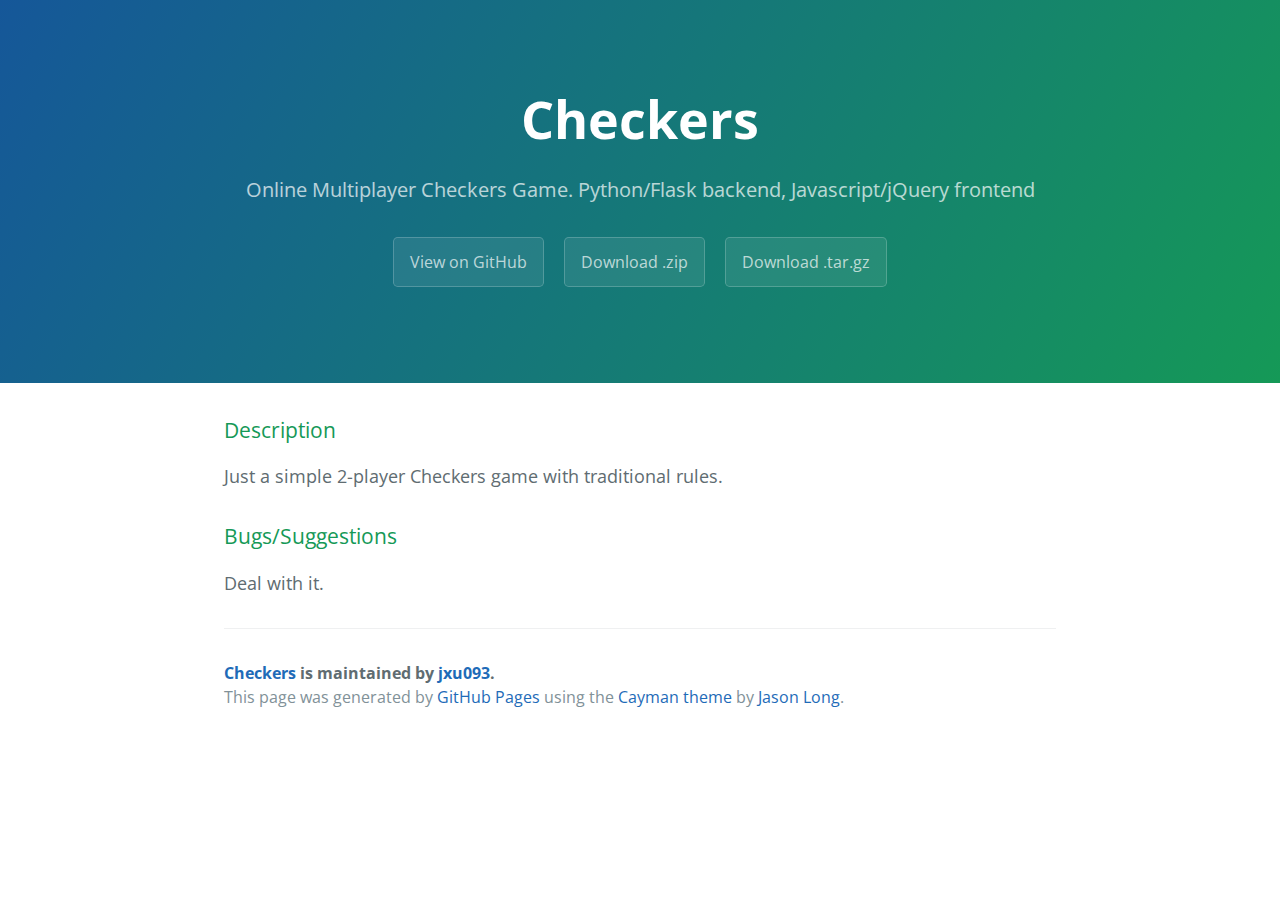
<file: index.html>
<!DOCTYPE html>
<html lang="en-us">
  <head>
    <meta charset="UTF-8">
    <title>Checkers by jxu093</title>
    <meta name="viewport" content="width=device-width, initial-scale=1">
    <link rel="stylesheet" type="text/css" href="stylesheets/normalize.css" media="screen">
    <link href='https://fonts.googleapis.com/css?family=Open+Sans:400,700' rel='stylesheet' type='text/css'>
    <link rel="stylesheet" type="text/css" href="stylesheets/stylesheet.css" media="screen">
    <link rel="stylesheet" type="text/css" href="stylesheets/github-light.css" media="screen">
  </head>
  <body>
    <section class="page-header">
      <h1 class="project-name">Checkers</h1>
      <h2 class="project-tagline">Online Multiplayer Checkers Game. Python/Flask backend, Javascript/jQuery frontend</h2>
      <a href="https://github.com/jxu093/checkers" class="btn">View on GitHub</a>
      <a href="https://github.com/jxu093/checkers/zipball/master" class="btn">Download .zip</a>
      <a href="https://github.com/jxu093/checkers/tarball/master" class="btn">Download .tar.gz</a>
    </section>

    <section class="main-content">
      <h3>
<a id="description" class="anchor" href="#description" aria-hidden="true"><span class="octicon octicon-link"></span></a>Description</h3>

<p>Just a simple 2-player Checkers game with traditional rules. </p>

<h3>
<a id="bugssuggestions" class="anchor" href="#bugssuggestions" aria-hidden="true"><span class="octicon octicon-link"></span></a>Bugs/Suggestions</h3>

<p>Deal with it.</p>

      <footer class="site-footer">
        <span class="site-footer-owner"><a href="https://github.com/jxu093/checkers">Checkers</a> is maintained by <a href="https://github.com/jxu093">jxu093</a>.</span>

        <span class="site-footer-credits">This page was generated by <a href="https://pages.github.com">GitHub Pages</a> using the <a href="https://github.com/jasonlong/cayman-theme">Cayman theme</a> by <a href="https://twitter.com/jasonlong">Jason Long</a>.</span>
      </footer>

    </section>

  
  </body>
</html>
</file>
<file: stylesheets/stylesheet.css>
* {
  box-sizing: border-box; }

body {
  padding: 0;
  margin: 0;
  font-family: "Open Sans", "Helvetica Neue", Helvetica, Arial, sans-serif;
  font-size: 16px;
  line-height: 1.5;
  color: #606c71; }

a {
  color: #1e6bb8;
  text-decoration: none; }
  a:hover {
    text-decoration: underline; }

.btn {
  display: inline-block;
  margin-bottom: 1rem;
  color: rgba(255, 255, 255, 0.7);
  background-color: rgba(255, 255, 255, 0.08);
  border-color: rgba(255, 255, 255, 0.2);
  border-style: solid;
  border-width: 1px;
  border-radius: 0.3rem;
  transition: color 0.2s, background-color 0.2s, border-color 0.2s; }
  .btn + .btn {
    margin-left: 1rem; }

.btn:hover {
  color: rgba(255, 255, 255, 0.8);
  text-decoration: none;
  background-color: rgba(255, 255, 255, 0.2);
  border-color: rgba(255, 255, 255, 0.3); }

@media screen and (min-width: 64em) {
  .btn {
    padding: 0.75rem 1rem; } }

@media screen and (min-width: 42em) and (max-width: 64em) {
  .btn {
    padding: 0.6rem 0.9rem;
    font-size: 0.9rem; } }

@media screen and (max-width: 42em) {
  .btn {
    display: block;
    width: 100%;
    padding: 0.75rem;
    font-size: 0.9rem; }
    .btn + .btn {
      margin-top: 1rem;
      margin-left: 0; } }

.page-header {
  color: #fff;
  text-align: center;
  background-color: #159957;
  background-image: linear-gradient(120deg, #155799, #159957); }

@media screen and (min-width: 64em) {
  .page-header {
    padding: 5rem 6rem; } }

@media screen and (min-width: 42em) and (max-width: 64em) {
  .page-header {
    padding: 3rem 4rem; } }

@media screen and (max-width: 42em) {
  .page-header {
    padding: 2rem 1rem; } }

.project-name {
  margin-top: 0;
  margin-bottom: 0.1rem; }

@media screen and (min-width: 64em) {
  .project-name {
    font-size: 3.25rem; } }

@media screen and (min-width: 42em) and (max-width: 64em) {
  .project-name {
    font-size: 2.25rem; } }

@media screen and (max-width: 42em) {
  .project-name {
    font-size: 1.75rem; } }

.project-tagline {
  margin-bottom: 2rem;
  font-weight: normal;
  opacity: 0.7; }

@media screen and (min-width: 64em) {
  .project-tagline {
    font-size: 1.25rem; } }

@media screen and (min-width: 42em) and (max-width: 64em) {
  .project-tagline {
    font-size: 1.15rem; } }

@media screen and (max-width: 42em) {
  .project-tagline {
    font-size: 1rem; } }

.main-content :first-child {
  margin-top: 0; }
.main-content img {
  max-width: 100%; }
.main-content h1, .main-content h2, .main-content h3, .main-content h4, .main-content h5, .main-content h6 {
  margin-top: 2rem;
  margin-bottom: 1rem;
  font-weight: normal;
  color: #159957; }
.main-content p {
  margin-bottom: 1em; }
.main-content code {
  padding: 2px 4px;
  font-family: Consolas, "Liberation Mono", Menlo, Courier, monospace;
  font-size: 0.9rem;
  color: #383e41;
  background-color: #f3f6fa;
  border-radius: 0.3rem; }
.main-content pre {
  padding: 0.8rem;
  margin-top: 0;
  margin-bottom: 1rem;
  font: 1rem Consolas, "Liberation Mono", Menlo, Courier, monospace;
  color: #567482;
  word-wrap: normal;
  background-color: #f3f6fa;
  border: solid 1px #dce6f0;
  border-radius: 0.3rem; }
  .main-content pre > code {
    padding: 0;
    margin: 0;
    font-size: 0.9rem;
    color: #567482;
    word-break: normal;
    white-space: pre;
    background: transparent;
    border: 0; }
.main-content .highlight {
  margin-bottom: 1rem; }
  .main-content .highlight pre {
    margin-bottom: 0;
    word-break: normal; }
.main-content .highlight pre, .main-content pre {
  padding: 0.8rem;
  overflow: auto;
  font-size: 0.9rem;
  line-height: 1.45;
  border-radius: 0.3rem; }
.main-content pre code, .main-content pre tt {
  display: inline;
  max-width: initial;
  padding: 0;
  margin: 0;
  overflow: initial;
  line-height: inherit;
  word-wrap: normal;
  background-color: transparent;
  border: 0; }
  .main-content pre code:before, .main-content pre code:after, .main-content pre tt:before, .main-content pre tt:after {
    content: normal; }
.main-content ul, .main-content ol {
  margin-top: 0; }
.main-content blockquote {
  padding: 0 1rem;
  margin-left: 0;
  color: #819198;
  border-left: 0.3rem solid #dce6f0; }
  .main-content blockquote > :first-child {
    margin-top: 0; }
  .main-content blockquote > :last-child {
    margin-bottom: 0; }
.main-content table {
  display: block;
  width: 100%;
  overflow: auto;
  word-break: normal;
  word-break: keep-all; }
  .main-content table th {
    font-weight: bold; }
  .main-content table th, .main-content table td {
    padding: 0.5rem 1rem;
    border: 1px solid #e9ebec; }
.main-content dl {
  padding: 0; }
  .main-content dl dt {
    padding: 0;
    margin-top: 1rem;
    font-size: 1rem;
    font-weight: bold; }
  .main-content dl dd {
    padding: 0;
    margin-bottom: 1rem; }
.main-content hr {
  height: 2px;
  padding: 0;
  margin: 1rem 0;
  background-color: #eff0f1;
  border: 0; }

@media screen and (min-width: 64em) {
  .main-content {
    max-width: 64rem;
    padding: 2rem 6rem;
    margin: 0 auto;
    font-size: 1.1rem; } }

@media screen and (min-width: 42em) and (max-width: 64em) {
  .main-content {
    padding: 2rem 4rem;
    font-size: 1.1rem; } }

@media screen and (max-width: 42em) {
  .main-content {
    padding: 2rem 1rem;
    font-size: 1rem; } }

.site-footer {
  padding-top: 2rem;
  margin-top: 2rem;
  border-top: solid 1px #eff0f1; }

.site-footer-owner {
  display: block;
  font-weight: bold; }

.site-footer-credits {
  color: #819198; }

@media screen and (min-width: 64em) {
  .site-footer {
    font-size: 1rem; } }

@media screen and (min-width: 42em) and (max-width: 64em) {
  .site-footer {
    font-size: 1rem; } }

@media screen and (max-width: 42em) {
  .site-footer {
    font-size: 0.9rem; } }
</file>
<file: stylesheets/github-light.css>
/*
   Copyright 2014 GitHub Inc.

   Licensed under the Apache License, Version 2.0 (the "License");
   you may not use this file except in compliance with the License.
   You may obtain a copy of the License at

       http://www.apache.org/licenses/LICENSE-2.0

   Unless required by applicable law or agreed to in writing, software
   distributed under the License is distributed on an "AS IS" BASIS,
   WITHOUT WARRANTIES OR CONDITIONS OF ANY KIND, either express or implied.
   See the License for the specific language governing permissions and
   limitations under the License.

*/

.pl-c /* comment */ {
  color: #969896;
}

.pl-c1      /* constant, markup.raw, meta.diff.header, meta.module-reference, meta.property-name, support, support.constant, support.variable, variable.other.constant */,
.pl-s .pl-v /* string variable */ {
  color: #0086b3;
}

.pl-e  /* entity */,
.pl-en /* entity.name */ {
  color: #795da3;
}

.pl-s .pl-s1 /* string source */,
.pl-smi      /* storage.modifier.import, storage.modifier.package, storage.type.java, variable.other, variable.parameter.function */ {
  color: #333;
}

.pl-ent /* entity.name.tag */ {
  color: #63a35c;
}

.pl-k /* keyword, storage, storage.type */ {
  color: #a71d5d;
}

.pl-pds              /* punctuation.definition.string, string.regexp.character-class */,
.pl-s                /* string */,
.pl-s .pl-pse .pl-s1 /* string punctuation.section.embedded source */,
.pl-sr               /* string.regexp */,
.pl-sr .pl-cce       /* string.regexp constant.character.escape */,
.pl-sr .pl-sra       /* string.regexp string.regexp.arbitrary-repitition */,
.pl-sr .pl-sre       /* string.regexp source.ruby.embedded */ {
  color: #183691;
}

.pl-v /* variable */ {
  color: #ed6a43;
}

.pl-id /* invalid.deprecated */ {
  color: #b52a1d;
}

.pl-ii /* invalid.illegal */ {
  background-color: #b52a1d;
  color: #f8f8f8;
}

.pl-sr .pl-cce /* string.regexp constant.character.escape */ {
  color: #63a35c;
  font-weight: bold;
}

.pl-ml /* markup.list */ {
  color: #693a17;
}

.pl-mh        /* markup.heading */,
.pl-mh .pl-en /* markup.heading entity.name */,
.pl-ms        /* meta.separator */ {
  color: #1d3e81;
  font-weight: bold;
}

.pl-mq /* markup.quote */ {
  color: #008080;
}

.pl-mi /* markup.italic */ {
  color: #333;
  font-style: italic;
}

.pl-mb /* markup.bold */ {
  color: #333;
  font-weight: bold;
}

.pl-md /* markup.deleted, meta.diff.header.from-file */ {
  background-color: #ffecec;
  color: #bd2c00;
}

.pl-mi1 /* markup.inserted, meta.diff.header.to-file */ {
  background-color: #eaffea;
  color: #55a532;
}

.pl-mdr /* meta.diff.range */ {
  color: #795da3;
  font-weight: bold;
}

.pl-mo /* meta.output */ {
  color: #1d3e81;
}
</file>
